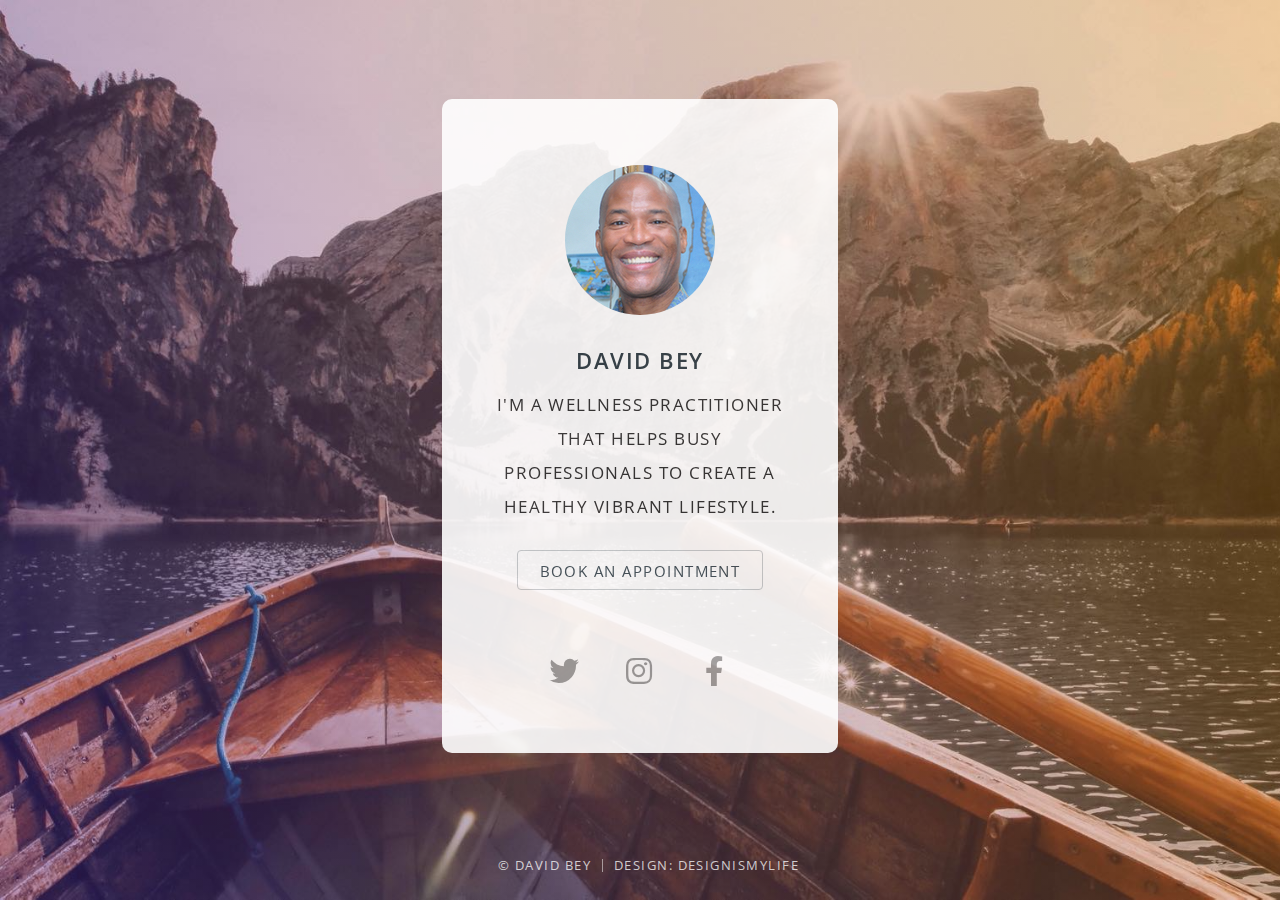
<file: index.html>
<!DOCTYPE HTML>
<html lang="en-US">

<head>
    <title>David Bey - Mind Training</title>
    <meta charset="utf-8" />
    <meta name="description" content="David Bey - Mind Training">
    <meta name="keywords" content="mind training, meditation, wellness practitioner">
    <meta name="author" content="Yumaste Lifestyle">
    <meta name="viewport" content="width=device-width, initial-scale=1">
    <meta name="theme-color" content="#2196F3" />
    <link rel="stylesheet" href="assets/css/main.css" />
    <noscript>
        <link rel="stylesheet" href="assets/css/noscript.css" />
    </noscript>

    <!-- Google tag (gtag.js) -->
    <script async src="https://www.googletagmanager.com/gtag/js?id=UA-40301607-1"></script>
    <script>
        window.dataLayer = window.dataLayer || [];
        function gtag() {dataLayer.push(arguments);}
        gtag('js', new Date());

        gtag('config', 'UA-40301607-1');
    </script>


    <script async src="https://pagead2.googlesyndication.com/pagead/js/adsbygoogle.js?client=ca-pub-6256085404399258"
        crossorigin="anonymous"></script>

</head>

<body>

    <!-- Wrapper -->
    <div id="wrapper">

        <!-- Main -->
        <section id="main">
            <header>
                <span class="avatar"><img src="images/avatar.jpg" alt="davidbey" /></span>
                <h1>David Bey</h1>
                <!-- <p>David is the founder of the Yumaste Lifestyle, as well as a Mind Training Coach and Wellness Practitioner.</p> -->
                <p>I'm a Wellness Practitioner that helps busy professionals to create a healthy vibrant lifestyle.</p>
                <a class="button"
                    href="https://square.site/book/JN3STBQ0E655W/mind-training-a-path-to-happiness-and-freedom"
                    target="_blank" rel="noreferrer">Book an appointment</a>
            </header>

            <footer>
                <ul class="icons">
                    <li><a href="https://twitter.com/agentbey" class="icon brands fa-twitter" target="_blank"
                            rel="noreferrer">Twitter</a></li>
                    <li><a href="https://www.instagram.com/agentbey/" class="icon brands fa-instagram" target="_blank"
                            rel="noreferrer">Instagram</a></li>
                    <li><a href="https://www.facebook.com/agentbey/videos/10157785897706753/"
                            class="icon brands fa-facebook-f" target="_blank" rel="noreferrer">Facebook</a></li>
                </ul>
            </footer>
        </section>

        <!-- Footer -->
        <footer id="footer">
            <ul class="copyright">
                <li>&copy; David Bey</li>
                <li>Design: <a href="http://www.designismylife.com" rel="noreferrer">designismylife</a></li>
            </ul>
        </footer>

    </div>
</body>

</html>
</file>
<file: assets/css/noscript.css>
/*
	Identity by HTML5 UP
	html5up.net | @ajlkn
	Free for personal and commercial use under the CCA 3.0 license (html5up.net/license)
*/

/* Basic */

	body:after {
		display: none;
	}

/* Main */

	#main {
		-moz-transform: none !important;
		-webkit-transform: none !important;
		-ms-transform: none !important;
		transform: none !important;
		opacity: 1 !important;
	}
</file>
<file: assets/css/main.css>
@import url(fontawesome-all.min.css);
@import url("https://fonts.googleapis.com/css?family=Open+Sans&display=swap");

/*
	Identity by HTML5 UP
	html5up.net | @ajlkn
	Free for personal and commercial use under the CCA 3.0 license (html5up.net/license)
*/

/* Icon (alt) */

	html, body, div, span, applet, object,
	iframe, h1, h2, h3, h4, h5, h6, p, blockquote,
	pre, a, abbr, acronym, address, big, cite,
	code, del, dfn, em, img, ins, kbd, q, s, samp,
	small, strike, strong, sub, sup, tt, var, b,
	u, i, center, dl, dt, dd, ol, ul, li, fieldset,
	form, label, legend, table, caption, tbody,
	tfoot, thead, tr, th, td, article, aside,
	canvas, details, embed, figure, figcaption,
	footer, header, hgroup, menu, nav, output, ruby,
	section, summary, time, mark, audio, video {
		margin: 0;
		padding: 0;
		border: 0;
		font-size: 100%;
		font: inherit;
		vertical-align: baseline;
	}

	article, aside, details, figcaption, figure,
	footer, header, hgroup, menu, nav, section {
		display: block;
	}

	body {
		line-height: 1;
		-webkit-font-smoothing: antialiased;
    -moz-osx-font-smoothing: grayscale;
	}

	ol, ul {
		list-style: none;
	}

	blockquote, q {
		quotes: none;
	}

		blockquote:before, blockquote:after, q:before, q:after {
			content: '';
			content: none;
		}

	table {
		border-collapse: collapse;
		border-spacing: 0;
	}

	body {
		-webkit-text-size-adjust: none;
	}

	mark {
		background-color: transparent;
		color: inherit;
	}

	input::-moz-focus-inner {
		border: 0;
		padding: 0;
	}

	input, select, textarea {
		-moz-appearance: none;
		-webkit-appearance: none;
		-ms-appearance: none;
		appearance: none;
	}

/* Basic */

	@media screen and (max-width: 480px) {

		html, body {
			min-width: 320px;
		}

	}

	html {
		box-sizing: border-box;
	}

	*, *:before, *:after {
		box-sizing: inherit;
	}

	html {
		height: 100%;
	}

	body {
		height: 100%;
		background-color: #ffffff;
		background-image: -moz-linear-gradient(60deg, rgba(103, 58, 183, 0.35) 5%, rgba(255, 152, 0, 0.35)), url("../../images/bg.jpg");
		background-image: -webkit-linear-gradient(60deg, rgba(103, 58, 183, 0.35) 5%, rgba(255, 152, 0, 0.35)), url("../../images/bg.jpg");
		background-image: -ms-linear-gradient(60deg, rgba(103, 58, 183, 0.35) 5%, rgba(255, 152, 0, 0.35)), url("../../images/bg.jpg");
		background-image: linear-gradient(60deg, rgba(103, 58, 183, 0.35) 5%, rgba(255, 152, 0, 0.35)), url("../../images/bg.jpg");
		background-repeat: no-repeat, no-repeat, no-repeat;
		background-size: 100% 100%, cover, cover;
		background-attachment: fixed, fixed, fixed;
	}

/* Type */

	body, input, select, textarea {
		color: #333333;
		font-family: 'Open Sans', sans-serif;
		font-size: 16px;
		font-weight: 400;
		line-height: 2;
		letter-spacing: 0.1em;
		text-transform: uppercase;
	}

		@media screen and (max-width: 1680px) {

			body, input, select, textarea {
				font-size: 11pt;
			}

		}

		@media screen and (max-width: 480px) {

			body, input, select, textarea {
				font-size: 10pt;
				line-height: 1.75;
			}

		}

	a {
		-moz-transition: color 0.2s ease, border-color 0.2s ease;
		-webkit-transition: color 0.2s ease, border-color 0.2s ease;
		-ms-transition: color 0.2s ease, border-color 0.2s ease;
		transition: color 0.2s ease, border-color 0.2s ease;
		color: inherit;
		text-decoration: none;
	}

		a:before {
			-moz-transition: color 0.2s ease, text-shadow 0.2s ease;
			-webkit-transition: color 0.2s ease, text-shadow 0.2s ease;
			-ms-transition: color 0.2s ease, text-shadow 0.2s ease;
			transition: color 0.2s ease, text-shadow 0.2s ease;
		}

		a:hover {
			color: #ff7496;
		}

	strong, b {
		color: #313f47;
	}

	em, i {
		font-style: italic;
	}

	p {
		margin: 0 0 1.5em 0;
		font-size: 17px;
	}

	h1, h2, h3, h4, h5, h6 {
		color: #313f47;
		line-height: 1.5;
		margin: 0 0 0.75em 0;
	}

		h1 a, h2 a, h3 a, h4 a, h5 a, h6 a {
			color: inherit;
			text-decoration: none;
		}

	h1 {
		font-size: 1.5em;
		margin: 0 0 0.525em 0;
    font-weight: 600;
	}

	h2 {
		font-size: 1.25em;
	}

	h3 {
		font-size: 1em;
	}

	h4 {
		font-size: 1em;
	}

	h5 {
		font-size: 1em;
	}

	h6 {
		font-size: 1em;
	}

	@media screen and (max-width: 480px) {

		h1 {
			font-size: 1.65em;
		}

	}

	sub {
		font-size: 0.8em;
		position: relative;
		top: 0.5em;
	}

	sup {
		font-size: 0.8em;
		position: relative;
		top: -0.5em;
	}

	hr {
		border: 0;
		border-bottom: solid 1px #c8cccf;
		margin: 3em 0;
	}

/* Form */

	form {
		margin: 0 0 1.5em 0;
	}

		form > :last-child {
			margin-bottom: 0;
		}

		form > .fields {
			display: -moz-flex;
			display: -webkit-flex;
			display: -ms-flex;
			display: flex;
			-moz-flex-wrap: wrap;
			-webkit-flex-wrap: wrap;
			-ms-flex-wrap: wrap;
			flex-wrap: wrap;
			width: calc(100% + 2.25em);
			margin: -1.125em 0 1.5em -1.125em;
		}

			form > .fields > .field {
				-moz-flex-grow: 0;
				-webkit-flex-grow: 0;
				-ms-flex-grow: 0;
				flex-grow: 0;
				-moz-flex-shrink: 0;
				-webkit-flex-shrink: 0;
				-ms-flex-shrink: 0;
				flex-shrink: 0;
				padding: 1.125em 0 0 1.125em;
				width: calc(100% - 1.125em);
			}

				form > .fields > .field.half {
					width: calc(50% - 0.5625em);
				}

				form > .fields > .field.third {
					width: calc(100%/3 - 0.375em);
				}

				form > .fields > .field.quarter {
					width: calc(25% - 0.28125em);
				}

		@media screen and (max-width: 480px) {

			form > .fields {
				width: calc(100% + 2.25em);
				margin: -1.125em 0 1.5em -1.125em;
			}

				form > .fields > .field {
					padding: 1.125em 0 0 1.125em;
					width: calc(100% - 1.125em);
				}

					form > .fields > .field.half {
						width: calc(100% - 1.125em);
					}

					form > .fields > .field.third {
						width: calc(100% - 1.125em);
					}

					form > .fields > .field.quarter {
						width: calc(100% - 1.125em);
					}

		}

	label {
		color: #313f47;
		display: block;
		font-size: 0.9em;
		margin: 0 0 0.75em 0;
	}

	input[type="text"],
	input[type="password"],
	input[type="email"],
	input[type="tel"],
	select,
	textarea {
		-moz-appearance: none;
		-webkit-appearance: none;
		-ms-appearance: none;
		appearance: none;
		border-radius: 4px;
		border: solid 1px #c8cccf;
		color: inherit;
		display: block;
		outline: 0;
		padding: 0 1em;
		text-decoration: none;
		width: 100%;
	}

		input[type="text"]:invalid,
		input[type="password"]:invalid,
		input[type="email"]:invalid,
		input[type="tel"]:invalid,
		select:invalid,
		textarea:invalid {
			box-shadow: none;
		}

		input[type="text"]:focus,
		input[type="password"]:focus,
		input[type="email"]:focus,
		input[type="tel"]:focus,
		select:focus,
		textarea:focus {
			border-color: #ff7496;
		}

	select {
		background-image: url("data:image/svg+xml;charset=utf8,%3Csvg xmlns='http://www.w3.org/2000/svg' width='40' height='40' preserveAspectRatio='none' viewBox='0 0 40 40'%3E%3Cpath d='M9.4,12.3l10.4,10.4l10.4-10.4c0.2-0.2,0.5-0.4,0.9-0.4c0.3,0,0.6,0.1,0.9,0.4l3.3,3.3c0.2,0.2,0.4,0.5,0.4,0.9 c0,0.4-0.1,0.6-0.4,0.9L20.7,31.9c-0.2,0.2-0.5,0.4-0.9,0.4c-0.3,0-0.6-0.1-0.9-0.4L4.3,17.3c-0.2-0.2-0.4-0.5-0.4-0.9 c0-0.4,0.1-0.6,0.4-0.9l3.3-3.3c0.2-0.2,0.5-0.4,0.9-0.4S9.1,12.1,9.4,12.3z' fill='%23c8cccf' /%3E%3C/svg%3E");
		background-size: 1.25rem;
		background-repeat: no-repeat;
		background-position: calc(100% - 1rem) center;
		height: 2.75em;
		padding-right: 2.75em;
		text-overflow: ellipsis;
	}

		select option {
			color: #313f47;
			background: #ffffff;
		}

		select:focus::-ms-value {
			background-color: transparent;
		}

		select::-ms-expand {
			display: none;
		}

	input[type="text"],
	input[type="password"],
	input[type="email"],
	select {
		height: 2.75em;
	}

	textarea {
		padding: 0.75em 1em;
	}

	input[type="checkbox"],
	input[type="radio"] {
		-moz-appearance: none;
		-webkit-appearance: none;
		-ms-appearance: none;
		appearance: none;
		display: block;
		float: left;
		margin-right: -2em;
		opacity: 0;
		width: 1em;
		z-index: -1;
	}

		input[type="checkbox"] + label,
		input[type="radio"] + label {
			text-decoration: none;
			color: #414f57;
			cursor: pointer;
			display: inline-block;
			font-size: 1em;
			font-weight: 300;
			padding-left: 2.4em;
			padding-right: 0.75em;
			position: relative;
		}

			input[type="checkbox"] + label:before,
			input[type="radio"] + label:before {
				-moz-osx-font-smoothing: grayscale;
				-webkit-font-smoothing: antialiased;
				display: inline-block;
				font-style: normal;
				font-variant: normal;
				text-rendering: auto;
				line-height: 1;
				text-transform: none !important;
				font-family: 'Font Awesome 5 Free';
				font-weight: 900;
			}

			input[type="checkbox"] + label:before,
			input[type="radio"] + label:before {
				border-radius: 4px;
				border: solid 1px #c8cccf;
				content: '';
				display: inline-block;
				font-size: 0.8em;
				height: 2.0625em;
				left: 0;
				line-height: 2.0625em;
				position: absolute;
				text-align: center;
				top: 0.15em;
				width: 2.0625em;
			}

		input[type="checkbox"]:checked + label:before,
		input[type="radio"]:checked + label:before {
			color: #ff7496;
			content: '\f00c';
		}

		input[type="checkbox"]:focus + label:before,
		input[type="radio"]:focus + label:before {
			border-color: #ff7496;
		}

	input[type="checkbox"] + label:before {
		border-radius: 4px;
	}

	input[type="radio"] + label:before {
		border-radius: 100%;
	}

	::-webkit-input-placeholder {
		color: #616f77 !important;
		opacity: 1.0;
	}

	:-moz-placeholder {
		color: #616f77 !important;
		opacity: 1.0;
	}

	::-moz-placeholder {
		color: #616f77 !important;
		opacity: 1.0;
	}

	:-ms-input-placeholder {
		color: #616f77 !important;
		opacity: 1.0;
	}

/* Icon */

	.icon {
		text-decoration: none;
		position: relative;
		border-bottom: none;
	}

		.icon:before {
			-moz-osx-font-smoothing: grayscale;
			-webkit-font-smoothing: antialiased;
			display: inline-block;
			font-style: normal;
			font-variant: normal;
			text-rendering: auto;
			line-height: 1;
			text-transform: none !important;
			font-family: 'Font Awesome 5 Free';
			font-weight: 400;
		}

		.icon > .label {
			display: none;
		}

		.icon:before {
			line-height: inherit;
		}

		.icon.solid:before {
			font-weight: 900;
		}

		.icon.brands:before {
			font-family: 'Font Awesome 5 Brands';
		}

/* List */

	ol {
		list-style: decimal;
		margin: 0 0 1.5em 0;
		padding-left: 1.25em;
	}

		ol li {
			padding-left: 0.25em;
		}

	ul {
		list-style: disc;
		margin: 0 0 1.5em 0;
		padding-left: 1em;
	}

		ul li {
			padding-left: 0.5em;
		}

		ul.alt {
			list-style: none;
			padding-left: 0;
		}

			ul.alt li {
				border-top: solid 1px #c8cccf;
				padding: 0.5em 0;
			}

				ul.alt li:first-child {
					border-top: 0;
					padding-top: 0;
				}

	dl {
		margin: 0 0 1.5em 0;
	}

		dl dt {
			display: block;
			margin: 0 0 0.75em 0;
		}

		dl dd {
			margin-left: 1.5em;
		}

/* Actions */

	ul.actions {
		display: -moz-flex;
		display: -webkit-flex;
		display: -ms-flex;
		display: flex;
		cursor: default;
		list-style: none;
		margin-left: -0.75em;
		padding-left: 0;
	}

		ul.actions li {
			padding: 0 0 0 0.75em;
			vertical-align: middle;
		}

		ul.actions.special {
			-moz-justify-content: center;
			-webkit-justify-content: center;
			-ms-justify-content: center;
			justify-content: center;
			width: 100%;
			margin-left: 0;
		}

			ul.actions.special li:first-child {
				padding-left: 0;
			}

		ul.actions.stacked {
			-moz-flex-direction: column;
			-webkit-flex-direction: column;
			-ms-flex-direction: column;
			flex-direction: column;
			margin-left: 0;
		}

			ul.actions.stacked li {
				padding: 0.975em 0 0 0;
			}

				ul.actions.stacked li:first-child {
					padding-top: 0;
				}

		ul.actions.fit {
			width: calc(100% + 0.75em);
		}

			ul.actions.fit li {
				-moz-flex-grow: 1;
				-webkit-flex-grow: 1;
				-ms-flex-grow: 1;
				flex-grow: 1;
				-moz-flex-shrink: 1;
				-webkit-flex-shrink: 1;
				-ms-flex-shrink: 1;
				flex-shrink: 1;
				width: 100%;
			}

				ul.actions.fit li > * {
					width: 100%;
				}

			ul.actions.fit.stacked {
				width: 100%;
			}

		@media screen and (max-width: 480px) {

			ul.actions:not(.fixed) {
				-moz-flex-direction: column;
				-webkit-flex-direction: column;
				-ms-flex-direction: column;
				flex-direction: column;
				margin-left: 0;
				width: 100% !important;
			}

				ul.actions:not(.fixed) li {
					-moz-flex-grow: 1;
					-webkit-flex-grow: 1;
					-ms-flex-grow: 1;
					flex-grow: 1;
					-moz-flex-shrink: 1;
					-webkit-flex-shrink: 1;
					-ms-flex-shrink: 1;
					flex-shrink: 1;
					padding: 0.75em 0 0 0;
					text-align: center;
					width: 100%;
				}

					ul.actions:not(.fixed) li > * {
						width: 100%;
					}

					ul.actions:not(.fixed) li:first-child {
						padding-top: 0;
					}

					ul.actions:not(.fixed) li input[type="submit"],
					ul.actions:not(.fixed) li input[type="reset"],
					ul.actions:not(.fixed) li input[type="button"],
					ul.actions:not(.fixed) li button,
					ul.actions:not(.fixed) li .button {
						width: 100%;
					}

						ul.actions:not(.fixed) li input[type="submit"].icon:before,
						ul.actions:not(.fixed) li input[type="reset"].icon:before,
						ul.actions:not(.fixed) li input[type="button"].icon:before,
						ul.actions:not(.fixed) li button.icon:before,
						ul.actions:not(.fixed) li .button.icon:before {
							margin-left: -0.5rem;
						}

		}

/* Icons */

	ul.icons {
		cursor: default;
		list-style: none;
		padding-left: 0;
		margin: 3em 0 0 0;
	}

		ul.icons li {
			display: inline-block;
			padding: 0.675em 0.5em;
		}

			ul.icons li a {
				text-decoration: none;
				position: relative;
				display: block;
				width: 3.75em;
				height: 3.75em;
				border-radius: 100%;
				line-height: 3.75em;
				overflow: hidden;
				text-align: center;
				text-indent: 3.75em;
				white-space: nowrap;
			}

				ul.icons li a:before {
					-moz-osx-font-smoothing: grayscale;
					-webkit-font-smoothing: antialiased;
					display: inline-block;
					font-style: normal;
					font-variant: normal;
					text-rendering: auto;
					line-height: 1;
					text-transform: none !important;
					font-family: 'Font Awesome 5 Free';
					font-weight: 400;
				}

				ul.icons li a:before {
					color: #9E9E9E;
				}

				ul.icons li a:hover:before {
					color: #2196f3;
				}

				ul.icons li a:before {
					position: absolute;
					top: 0;
					left: 0;
					width: inherit;
					height: inherit;
					font-size: 1.85rem;
					line-height: inherit;
					text-align: center;
					text-indent: 0;
				}

		@media screen and (max-width: 480px) {

			ul.icons li a:before {
				font-size: 1.5rem;
			}

		}

/* Button */

	input[type="submit"],
	input[type="reset"],
	input[type="button"],
	button,
	.button {
		-moz-appearance: none;
		-webkit-appearance: none;
		-ms-appearance: none;
		appearance: none;
		-moz-transition: background-color 0.2s ease-in-out, border-color 0.2s ease-in-out, color 0.2s ease-in-out;
		-webkit-transition: background-color 0.2s ease-in-out, border-color 0.2s ease-in-out, color 0.2s ease-in-out;
		-ms-transition: background-color 0.2s ease-in-out, border-color 0.2s ease-in-out, color 0.2s ease-in-out;
		transition: background-color 0.2s ease-in-out, border-color 0.2s ease-in-out, color 0.2s ease-in-out;
		display: inline-block;
		height: 2.75em;
		line-height: 2.75em;
		padding: 0 1.5em;
		background-color: transparent;
		border-radius: 4px;
		border: solid 1px #c8cccf;
		color: #414f57 !important;
		cursor: pointer;
		text-align: center;
		text-decoration: none;
		white-space: nowrap;
		font-weight: 400 !important;
		font-size: 1em;
	}

		input[type="submit"]:hover,
		input[type="reset"]:hover,
		input[type="button"]:hover,
		button:hover,
		.button:hover {
			border-color: #2196F3;
			color: #2196F3 !important;
		}

		input[type="submit"].icon,
		input[type="reset"].icon,
		input[type="button"].icon,
		button.icon,
		.button.icon {
			padding-left: 1.35em;
		}

			input[type="submit"].icon:before,
			input[type="reset"].icon:before,
			input[type="button"].icon:before,
			button.icon:before,
			.button.icon:before {
				margin-right: 0.5em;
			}

		input[type="submit"].fit,
		input[type="reset"].fit,
		input[type="button"].fit,
		button.fit,
		.button.fit {
			width: 100%;
		}

		input[type="submit"].small,
		input[type="reset"].small,
		input[type="button"].small,
		button.small,
		.button.small {
			font-size: 0.8em;
		}

		input[type="submit"].large,
		input[type="reset"].large,
		input[type="button"].large,
		button.large,
		.button.large {
			font-size: 1.35em;
		}

		input[type="submit"].disabled, input[type="submit"]:disabled,
		input[type="reset"].disabled,
		input[type="reset"]:disabled,
		input[type="button"].disabled,
		input[type="button"]:disabled,
		button.disabled,
		button:disabled,
		.button.disabled,
		.button:disabled {
			pointer-events: none;
			opacity: 0.5;
		}

/* Main */

	#main {
		-moz-transform-origin: 50% 50%;
		-webkit-transform-origin: 50% 50%;
		-ms-transform-origin: 50% 50%;
		transform-origin: 50% 50%;
		-moz-transform: rotateX(0deg);
		-webkit-transform: rotateX(0deg);
		-ms-transform: rotateX(0deg);
		transform: rotateX(0deg);
		-moz-transition: opacity 1s ease, -moz-transform 1s ease;
		-webkit-transition: opacity 1s ease, -webkit-transform 1s ease;
		-ms-transition: opacity 1s ease, -ms-transform 1s ease;
		transition: opacity 1s ease, transform 1s ease;
		padding: 4.5em 3em 3em 3em ;
		background: #ffffff;
		border-radius: 10px;
		cursor: default;
		max-width: 100%;
		opacity: 0.9;
		position: relative;
		text-align: center;
		width: 27em;
	}

		#main .avatar {
			position: relative;
			display: block;
			margin-bottom: 2em;
		}

			#main .avatar img {
				display: block;
				margin: 0 auto;
				border-radius: 100%;
			}

		@media screen and (max-width: 480px) {

			#main {
				padding: 4em 2em 2.5em 2em ;
				width: 100%;
			}

				#main .avatar:before {
					left: -2em;
					width: calc(100% + 4em);
				}

		}

/* Footer */

	#footer {
		-moz-align-self: -moz-flex-end;
		-webkit-align-self: -webkit-flex-end;
		-ms-align-self: -ms-flex-end;
		align-self: flex-end;
		width: 100%;
		padding: 1.5em 0 0 0;
		color: rgba(255, 255, 255, 0.75);
		cursor: default;
		text-align: center;
	}

		#footer .copyright {
			margin: 0;
			padding: 0;
			font-size: 0.9em;
			list-style: none;
		}

			#footer .copyright li {
				display: inline-block;
				margin: 0 0 0 0.45em;
				padding: 0 0 0 0.85em;
				border-left: solid 1px rgba(255, 255, 255, 0.5);
				line-height: 1;
			}

				#footer .copyright li:first-child {
					border-left: 0;
				}

/* Wrapper */

	#wrapper {
		display: -moz-flex;
		display: -webkit-flex;
		display: -ms-flex;
		display: flex;
		-moz-align-items: center;
		-webkit-align-items: center;
		-ms-align-items: center;
		align-items: center;
		-moz-justify-content: space-between;
		-webkit-justify-content: space-between;
		-ms-justify-content: space-between;
		justify-content: space-between;
		-moz-flex-direction: column;
		-webkit-flex-direction: column;
		-ms-flex-direction: column;
		flex-direction: column;
		-moz-perspective: 1000px;
		-webkit-perspective: 1000px;
		-ms-perspective: 1000px;
		perspective: 1000px;
		position: relative;
		min-height: 100%;
		padding: 1.5em;
		z-index: 2;
	}

		#wrapper > * {
			z-index: 1;
		}

		#wrapper:before {
			content: '';
			display: block;
		}

		@media screen and (max-width: 360px) {

			#wrapper {
				padding: 0.75em;
			}

		}

		body.is-ie #wrapper {
			height: 100%;
		}
</file>
